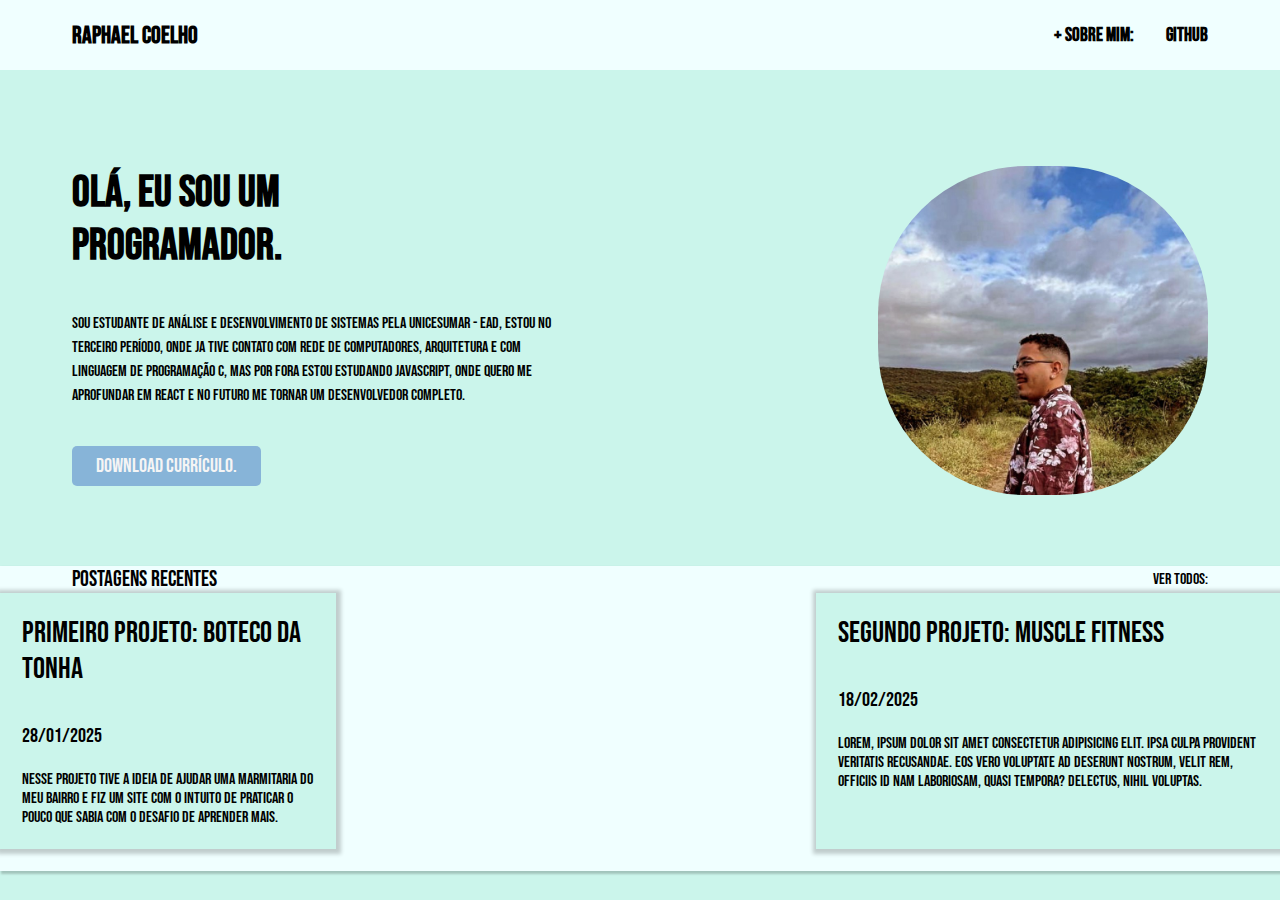
<file: index.html>
<!DOCTYPE html>
<html lang="PT-BR">
<head>
<meta charset="UTF-8">
<meta name="viewport" content="width=device-width, initial-scale=1.0">
<!-- CSS -->
<link rel="stylesheet" href="css/style.css">
<link rel="preconnect" href="https://fonts.googleapis.com">
<link rel="preconnect" href="https://fonts.gstatic.com" crossorigin>
<link href="https://fonts.googleapis.com/css2?family=Bebas+Neue&display=swap" rel="stylesheet">
<link rel="icon" href="./css/IMG/favicon-16x16.png" type="image/x-icon">
<!-- ===================================== -->
<title>Portifólio - Raphael Coelho</title>
</head>
<body>
<!-- BARRA DE NAVEGAÇÃO -->
<header>
<nav id="navbar">
<a class="nav-brand" href="">Raphael Coelho</a>
<ul class="nav-list">
    <li class="nav-item">
        <a href="./sobre-mim.html">+ Sobre mim:</a>
    </li>
    <li class="nav-item">
        <a href="https://github.com/raphael-coelho" target="_blank">Github</a>
    </li>
</ul>
<div class="hamburger-menu">
    <svg fill="#000000" version="1.1" id="Capa_1" xmlns="http://www.w3.org/2000/svg" xmlns:xlink="http://www.w3.org/1999/xlink" viewBox="0 0 24.75 24.75" xml:space="preserve"><g id="SVGRepo_bgCarrier" stroke-width="0"></g><g id="SVGRepo_tracerCarrier" stroke-linecap="round" stroke-linejoin="round"></g><g id="SVGRepo_iconCarrier"> <g> <path d="M0,3.875c0-1.104,0.896-2,2-2h20.75c1.104,0,2,0.896,2,2s-0.896,2-2,2H2C0.896,5.875,0,4.979,0,3.875z M22.75,10.375H2 c-1.104,0-2,0.896-2,2c0,1.104,0.896,2,2,2h20.75c1.104,0,2-0.896,2-2C24.75,11.271,23.855,10.375,22.75,10.375z M22.75,18.875H2 c-1.104,0-2,0.896-2,2s0.896,2,2,2h20.75c1.104,0,2-0.896,2-2S23.855,18.875,22.75,18.875z"></path> </g> </g></svg>
</div>
</nav>
<!-- =================== -->
</header>

<main>
<!-- BANNER E IMAGEM DE PERFIL -->
<section id="banner">
    <div class="banner-content">
        <h1 class="banner-content-title">Olá, eu sou um <br> Programador.</h1>
        <p class="banner-content-subtitle">Sou estudante de Análise e Desenvolvimento de Sistemas pela UNICESUMAR - EAD, estou no terceiro período, onde ja tive contato com rede de computadores, arquitetura e com linguagem de programação C, mas por fora estou estudando JavaScript, onde quero me aprofundar em React e no futuro me tornar um desenvolvedor completo.
        </p>
        <a href="css/CLAUDIO RAPHAEL - Currículo.pdf" target="_blank"><button class="banner-content-btn">Download currículo.</button></a>
    </div>
    <img src="./css/IMG/02.jpg" alt="Raphael Coelho" class="banner-image">
</section>
<!-- ======================== -->

<!-- POSTS CARDS -->
    <section id="posts">
    <div class="posts-content">
        <div class="posts-content-header">
        <h2 class="section-title">Postagens recentes</h2>
        <a href="./projetos.html" class="view-all-link">Ver todos:</a>
        </div>
    </div>
    <div class="posts-cards">
        <div class="post-card">
            <h3>Primeiro projeto: BOTECO DA TONHA</h3>
            <span>28/01/2025</span>
            <p>Nesse projeto tive a ideia de ajudar uma marmitaria do meu bairro e fiz um site com o intuito de praticar o pouco que sabia com o desafio de aprender mais.</p>
        </div>
        <div class="post-card">
            <h3>Segundo projeto: MUSCLE FITNESS</h3>
            <span>18/02/2025</span>
            <p>Lorem, ipsum dolor sit amet consectetur adipisicing elit. Ipsa culpa provident veritatis recusandae. Eos vero voluptate ad deserunt nostrum, velit rem, officiis id nam laboriosam, quasi tempora? Delectus, nihil voluptas.</p>
        </div>
    </div>

    </section>
</main>

<!--  -->
<footer></footer>
</body>
</html>
</file>
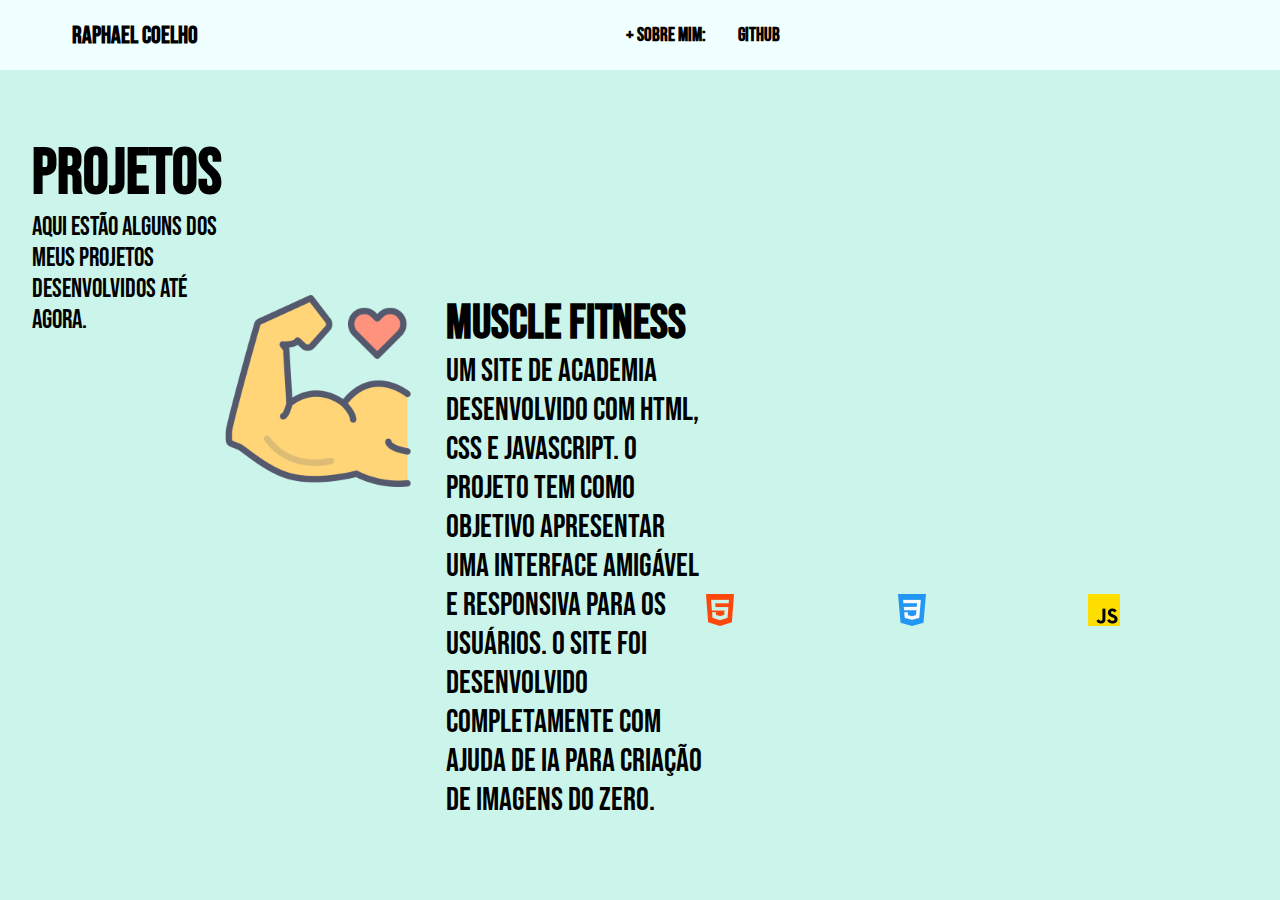
<file: projetos.html>
<!DOCTYPE html>
<html lang="pt-br">
<head>
    <meta charset="UTF-8">
    <meta name="viewport" content="width=device-width, initial-scale=1.0">
    <link rel="stylesheet" href="/css/projetos.css">
    <link rel="preconnect" href="https://fonts.googleapis.com">
    <link rel="preconnect" href="https://fonts.gstatic.com" crossorigin>
    <link href="https://fonts.googleapis.com/css2?family=Bebas+Neue&display=swap" rel="stylesheet">
    <link rel="icon" href="./css/IMG/favicon-16x16.png" type="image/x-icon">
    <title>Projetos</title>
</head>
<body>
    <header>
        <nav id="navbar">
        <a class="nav-brand" href="">Raphael Coelho</a>
        <ul class="nav-list">
            <li class="nav-item">
                <a href="./sobre-mim.html">+ Sobre mim:</a>
            </li>
            <li class="nav-item">
                <a href="https://github.com/raphael-coelho" target="_blank">Github</a>
            </li>
        </ul>
        <div class="hamburger-menu">
            <svg fill="#000000" version="1.1" id="Capa_1" xmlns="http://www.w3.org/2000/svg" xmlns:xlink="http://www.w3.org/1999/xlink" viewBox="0 0 24.75 24.75" xml:space="preserve"><g id="SVGRepo_bgCarrier" stroke-width="0"></g><g id="SVGRepo_tracerCarrier" stroke-linecap="round" stroke-linejoin="round"></g><g id="SVGRepo_iconCarrier"> <g> <path d="M0,3.875c0-1.104,0.896-2,2-2h20.75c1.104,0,2,0.896,2,2s-0.896,2-2,2H2C0.896,5.875,0,4.979,0,3.875z M22.75,10.375H2 c-1.104,0-2,0.896-2,2c0,1.104,0.896,2,2,2h20.75c1.104,0,2-0.896,2-2C24.75,11.271,23.855,10.375,22.75,10.375z M22.75,18.875H2 c-1.104,0-2,0.896-2,2s0.896,2,2,2h20.75c1.104,0,2-0.896,2-2S23.855,18.875,22.75,18.875z"></path> </g> </g></svg>
        </div>
        </nav>
        </header>
        <main>
        <section id="banner">
            <div class="banner-content">
                <h1 class="banner-content-title">Projetos</h1>
                <p class="banner-content-subtitle">Aqui estão alguns dos meus projetos desenvolvidos até agora.</p>
            </div>
            <div class="muscle">
                <a href="https://github.com/raphael-coelho/MUSCLE-FITNESS" target="_blank">
                    <img src="./css/IMG/muscle-fitness.png" alt="muscle">
                </a>
            </div>
            <div class="muscle-text">
                <h2>Muscle Fitness</h2>
                <p>Um site de academia desenvolvido com HTML, CSS e JavaScript. O projeto tem como objetivo apresentar uma interface amigável e responsiva para os usuários. O site foi desenvolvido completamente com ajuda de IA para criação de imagens do zero.</p>
            </div>
            <div class="tools">
                <img src="./css/IMG/html-5.png" alt="">
                <img src="./css/IMG/css-3.png" alt="">
                <img src="./css/IMG/js.png" alt="">
            </div> 
        </main>
        <!-- =================== -->
</body>
</html>
</file>
<file: css/style.css>
* {
  margin: 0;
  padding: 0;
  box-sizing: border-box;
}
body, 
button,
input,
select,
textarea{
  font-family: "Bebas Neue", serif;
  font-weight: 500;
  font-style: normal;
}
body{
  background-color: #c9f5eaf7;
}
header{
  background-color: azure;
  height: 70px;
}
/* BARRA DE NAVEGAÇÃO */
header #navbar{
  display: flex;
  justify-content: space-between;
  align-items: center;
  padding: 0 2rem;
  max-width: 1200px;
  margin: 0 auto;
  height: 70px;
}
header #navbar .nav-brand{
  text-decoration: none;
  font-size: 1.5rem;
  font-weight: 800;
  color: black;
}
header #navbar .nav-list{
  list-style: none;
  display: flex;
  align-items: center;
  gap: 2rem;
}
header #navbar .nav-list .nav-item a{
  text-decoration: none;
  color: black;
  font-size: 1.2rem;
  font-weight: 600;
}
header #navbar .nav-list .nav-item a:hover{
  color: gray;
  transition: 0.3s;
}
/* ****************************** */

/* BANNER, IMAGEM DO PERFIL E BOTÃO  */
main{
  margin-top: 6rem;
}
main #banner{
  display: flex;
  justify-content: space-between;
  max-width: 1200px;
  padding: 0 2rem;
  margin: 0 auto;
}
main #banner .banner-content .banner-content-title{
  font-size: 44px;
  font-weight: 600;
  margin-bottom: 40px;
}
main #banner .banner-content .banner-content-subtitle{
  font-size: 16px;
  font-weight: 300;
  line-height: 24px;
  max-width: 500px;
  margin-bottom: 38px;
}
main #banner .banner-content  .banner-content-btn {
  background-color: rgb(135, 180, 216);
  color: whitesmoke;
  font-size: 20px;
  font: 300;
  border-radius: 5px;
  padding: 8px 24px;
  border: none;
  cursor: pointer;
}
main #banner  .banner-image{
  border-radius: 45%;
  width: 100%;
  max-width: 330px;
}
/* RESPONSIVIDADE DO BANNER E IMAGEM */
@media (max-width: 920px){
  main #banner{
    flex-direction: column-reverse;
    align-items: center;
    gap: 2rem;
  }
  main #banner .banner-content{
    text-align: center;
  }
}

/* ************************************** */

/* SECTION CARDS DOS PROJETOS */

section#posts{
  margin-top: 71px;
  background-color: azure;
  box-shadow: 2px 2px 2px 1px rgba(0, 0, 0, 0.2);
}
#posts .posts-content {
   padding: 0 2rem;
   max-width: 1200px;
   margin: 0 auto;
   
}
#posts .posts-content .posts-content-header{
  display: flex;
  justify-content: space-between;
  align-items: center;
  padding: 1rem auto;
  
}
#posts .posts-content .posts-content-header .section-title{
  font-size: 22px;
  font-weight: 500;
} 
#posts .posts-content .posts-content-header .view-all-link{
   text-decoration: none;
   color: black;
}
#posts  .posts-cards{
  display: flex;
  gap: 30rem;
}
#posts  .posts-cards .post-card{
  background-color: #c9f5eaf7;
  gap: 2rem;
  padding: 22px;
  margin-bottom: 22px;
  box-shadow: 1px 1px 4px 4px rgba(0, 0, 0, 0.2);
}
#posts  .posts-cards .post-card h3{
  font-size: 30px;
  font-weight: 200;
  margin-bottom: 37px;
}
#posts  .posts-cards .post-card span{
  font-size: 20px;
  font-weight: 300;
  margin-bottom: 22px;
  display: block;
}
/* RESPONSIVIDADE DOS CARDS */
@media (max-width: 740px){
  #posts  .posts-cards{
    flex-direction: column;
    gap: 10px;
  }
}

/* ************************************** */
/* SVG DA BARRA DE NAVEGAÇÃO */
header #navbar .hamburger-menu {
  width: 24px;
  height: 24px;
  display:none;
}

@media (max-width: 740px){
  header #navbar .hamburger-menu{
    display: block;
  }
  header #navbar .nav-list{
    display: none;
  }
}
/* *********************************** */
</file>
<file: css/projetos.css>
* {
    margin: 0;
    padding: 0;
    box-sizing: border-box;
  }
  body, 
  button,
  input,
  select,
  textarea{
    font-family: "Bebas Neue", serif;
    font-weight: 500;
    font-style: normal;
  }
  body{
    background-color: #c9f5eaf7;
  }
  header{
    background-color: azure;
    height: 70px;
  }
  /* BARRA DE NAVEGAÇÃO */
  header #navbar{
    display: flex;
    justify-content: space-between;
    align-items: center;
    padding: 0 2rem;
    max-width: 1200px;
    margin: 0 auto;
    height: 70px;
  }
  header #navbar .nav-brand{
    text-decoration: none;
    font-size: 1.5rem;
    font-weight: 800;
    color: black;
  }
  header #navbar .nav-list{
    list-style: none;
    display: flex;
    align-items: center;
    gap: 2rem;
  }
  header #navbar .nav-list .nav-item a{
    text-decoration: none;
    color: black;
    font-size: 1.2rem;
    font-weight: 600;
  }
  header #navbar .nav-list .nav-item a:hover{
    color: gray;
    transition: 0.3s;
  }
  /* ****************************** */
  /* BANNER DO INICIO E MUSCLE FITNESS */
  main #banner  {
    display: flex;
    position: absolute;
    top: 15%;
    margin-left: 2rem;
  }
  main #banner .banner-content-title {
    font-size: 4rem;
  }
  main #banner .banner-content-subtitle {
    font-size: 1.6rem;
  }
  main #banner .muscle img{
    width: 15vw;
    margin-top: 10rem
  }
  main #banner .muscle img:hover{
    transform: scale(1.2);
    transition: 0.3s;
  }
  main #banner .muscle-text{
    font-size: 2rem;
    margin-top: 10rem;
    margin-left: 2rem;
  }
  main #banner .tools{
    display: flex;
    align-items: center;
  }
  main #banner .tools img{
    max-width: 2rem;
    gap: 2rem;
    margin-right: 10rem;
    margin-top: 16.6rem;
  }
  main #banner .tools img:hover{
    transform: scaleY(1.5);
    transition: 0.3s;
  }
  @media (max-width: 1000px){
    main #banner .tools{
      display: none;
    }
  }
  @media (max-width: 800px){
    main #banner .muscle-text{
      font-size: 1rem;
    }
  }
</file>
